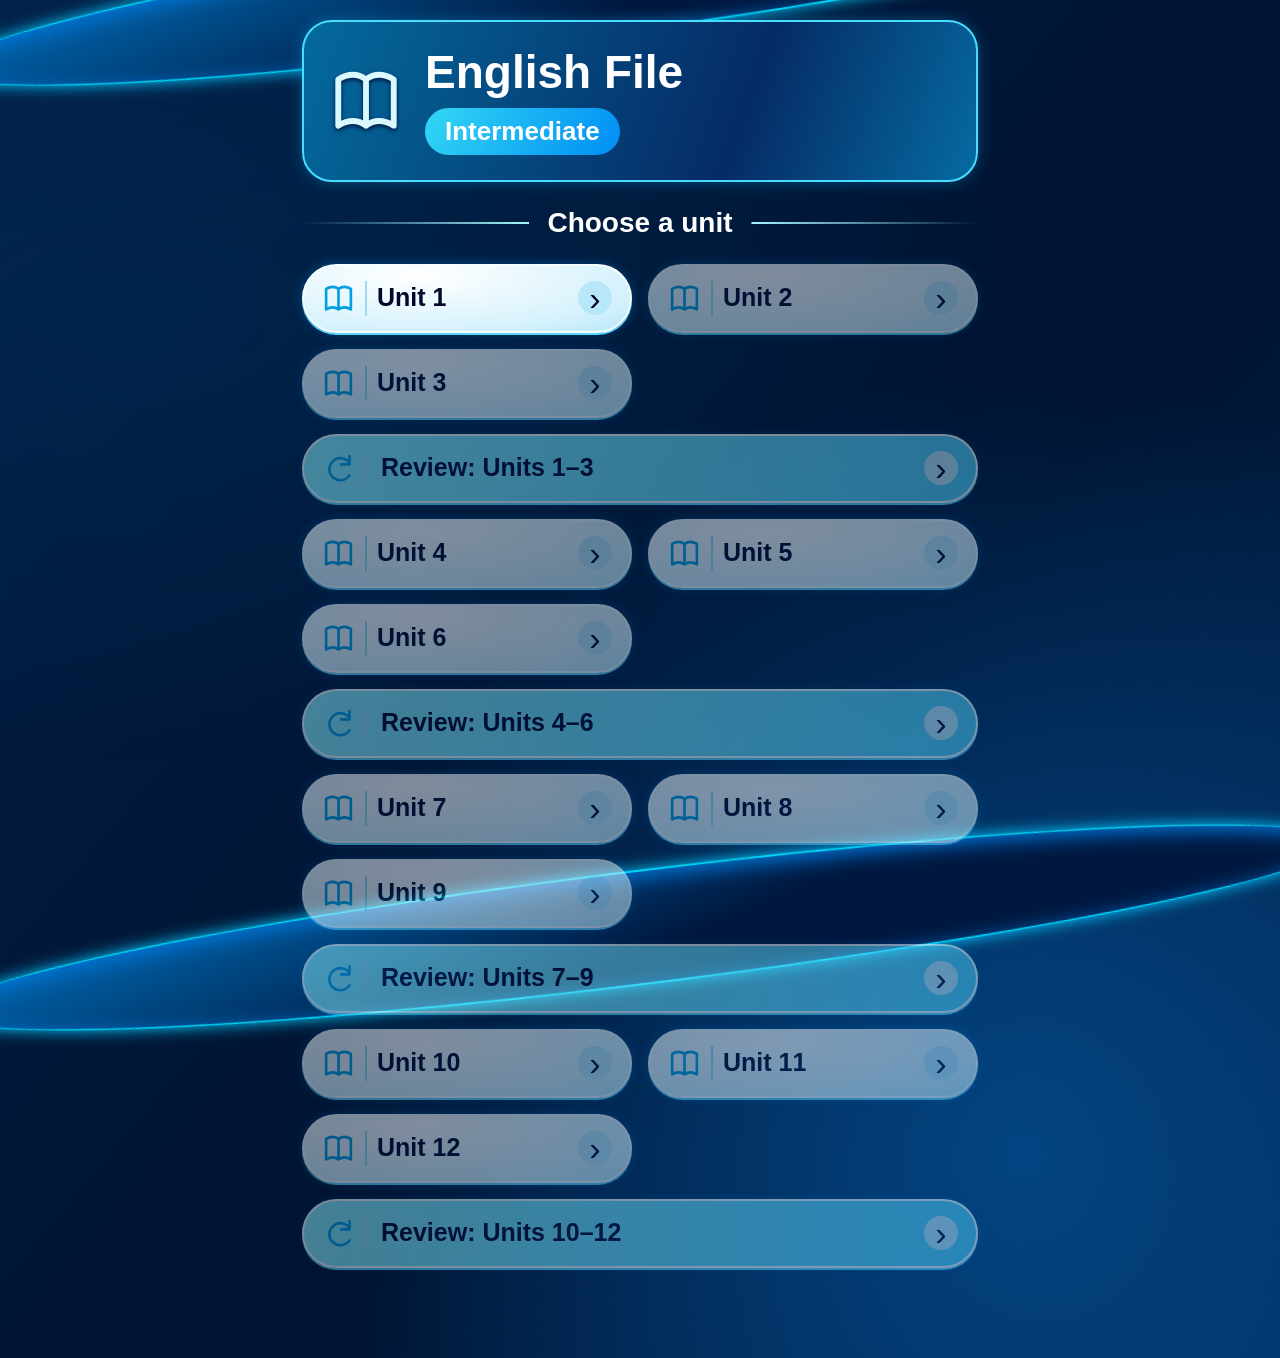
<file: vocabulary/english-file-intermediate/index.html>
<!doctype html>
<html lang="en">
<head>
<meta charset="utf-8"><meta name="viewport" content="width=device-width, initial-scale=1, viewport-fit=cover, interactive-widget=resizes-content">
<meta name="theme-color" content="#031b40"><meta name="description" content="English File Intermediate vocabulary practice.">
<title>English File · Vocabulary</title>
<link rel="stylesheet" href="./styles.css?v=67ba97505339">
</head>
<body><div class="wave top" aria-hidden="true"></div><div class="wave bottom" aria-hidden="true"></div>
<main id="app" tabindex="-1"><p>Loading vocabulary…</p></main>
<noscript>This vocabulary trainer needs JavaScript enabled.</noscript>
<script type="module" src="./js/app.js?v=8af529755166"></script></body></html>
</file>
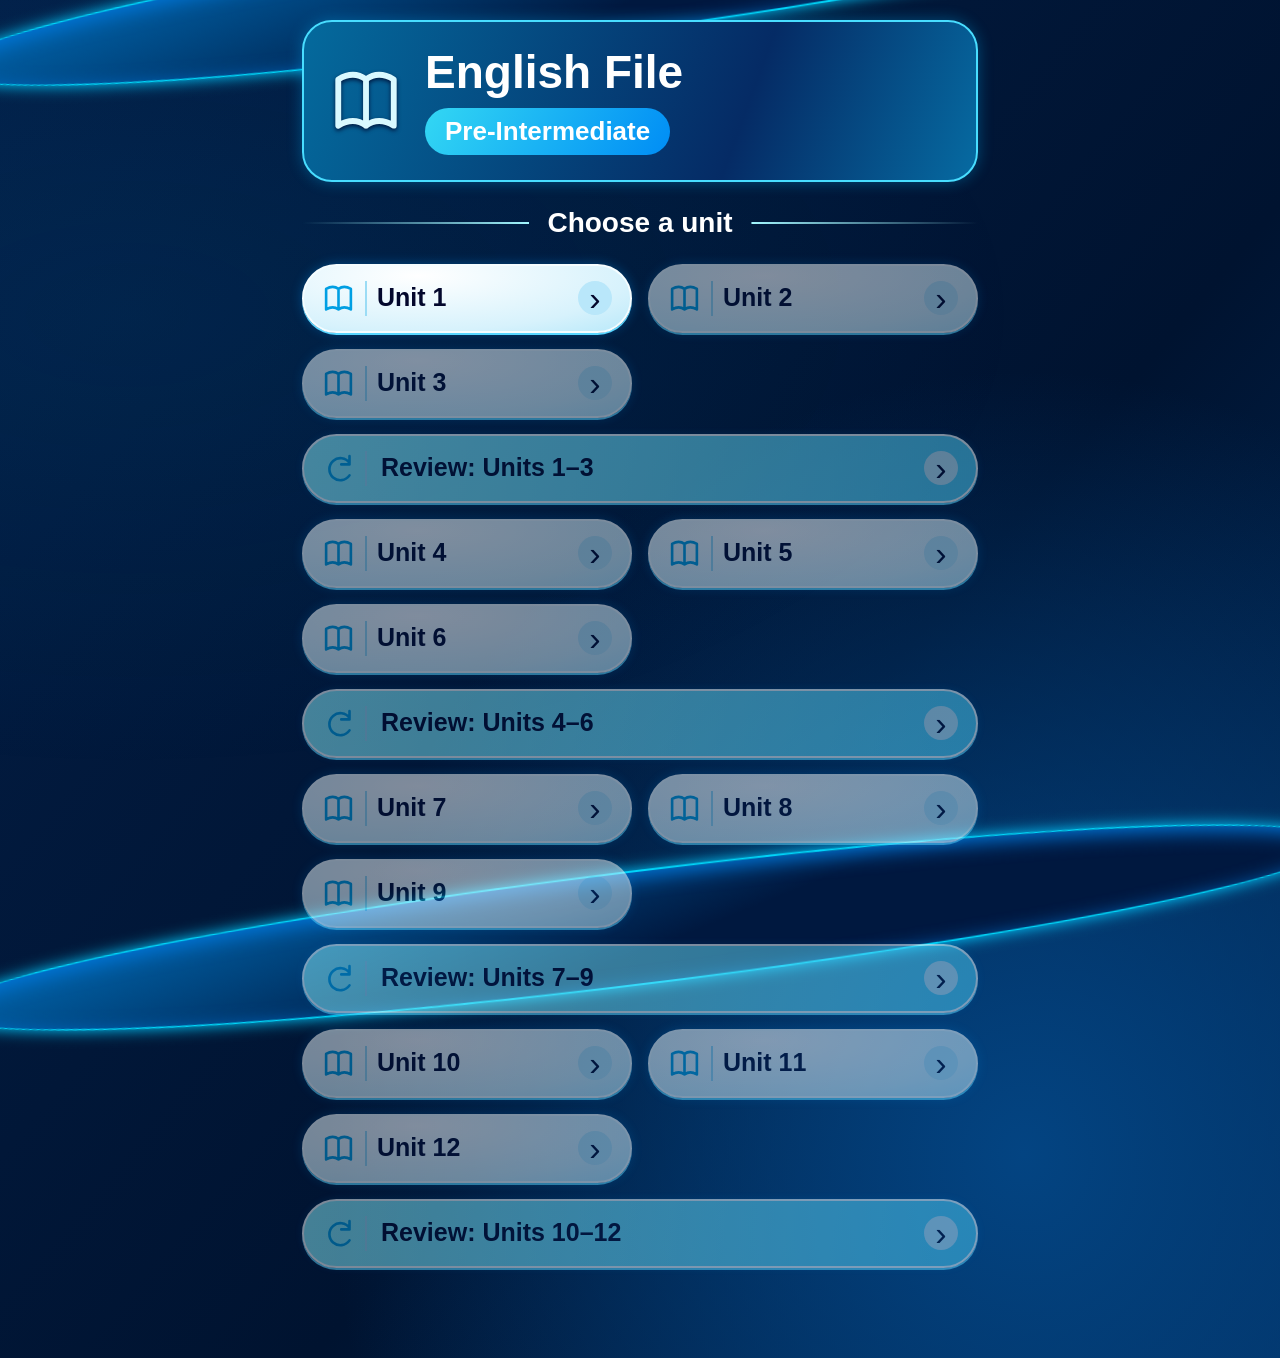
<file: vocabulary/english-file-pre-intermediate/index.html>
<!doctype html>
<html lang="en">
<head>
<meta charset="utf-8"><meta name="viewport" content="width=device-width, initial-scale=1, viewport-fit=cover, interactive-widget=resizes-content">
<meta name="theme-color" content="#031b40"><meta name="description" content="English File Pre-Intermediate vocabulary practice.">
<title>English File · Vocabulary</title>
<link rel="stylesheet" href="./styles.css?v=67ba97505339">
</head>
<body><div class="wave top" aria-hidden="true"></div><div class="wave bottom" aria-hidden="true"></div>
<main id="app" tabindex="-1"><p>Loading vocabulary…</p></main>
<noscript>This vocabulary trainer needs JavaScript enabled.</noscript>
<script type="module" src="./js/app.js?v=6b6533bb969c"></script></body></html>
</file>
<file: vocabulary/english-file-intermediate/styles.css>
:root{color-scheme:dark;--navy:#02082e;--cyan:#00d7f7;--ice:#e8f9ff;--ink:#03072c;font-family:ui-rounded,'Arial Rounded MT Bold','Trebuchet MS',Arial,sans-serif;font-synthesis:none}*{box-sizing:border-box}body{margin:0;min-height:100svh;color:white;background:radial-gradient(ellipse at 80% 85%,#034482 0,transparent 48%),linear-gradient(130deg,#031f48,#001330 60%,#022d5e);overflow-x:clip}body::before{content:'';position:fixed;inset:0;pointer-events:none;background:radial-gradient(ellipse at 10% 35%,#0084bc16,transparent 55%);z-index:-1}.wave{position:fixed;pointer-events:none;z-index:-1;width:110%;height:115px;left:-5%;border-radius:50%;border:2px solid #00d6fa;box-shadow:0 0 15px #00caff, inset 0 5px 20px #0076da;background:linear-gradient(165deg,#0071bd,#00183f 55%)}.wave.top{top:-85px;transform:rotate(-8deg)}.wave.bottom{bottom:-85px;transform:rotate(-7deg)}main{max-width:720px;margin:0 auto;padding:20px 22px 90px;outline:none}button,input{font:inherit}button{cursor:pointer;touch-action:manipulation;color:var(--ink);border:2px solid #f5fdff;border-radius:999px;background:radial-gradient(ellipse at 35% 15%,white,#d7f2fc 70%,#b9e9fa);box-shadow:0 2px 0 #58d6ff,0 0 12px #009cff55;min-height:52px;padding:12px 22px;font-weight:700;font-size:22px;line-height:1.25;transition:filter .15s,box-shadow .15s;overflow-wrap:anywhere}button:hover:not(:disabled){filter:brightness(1.06);box-shadow:0 0 18px #00caff88}button:disabled{cursor:default}button:focus-visible,input:focus-visible{outline:3px solid #f8e57d;outline-offset:5px}button[disabled]:not(.correct):not(.incorrect):not(.option):not(.match-item){opacity:.5}.icon{width:35px;height:35px;flex-shrink:0;color:#009fe3;vertical-align:middle}.book-header{border:2px solid #48ddff;border-radius:30px;background:linear-gradient(110deg,#046a9d,#052b65 65%,#066ba2);box-shadow:0 0 15px #00b7ff55;display:flex;align-items:center;gap:22px;padding:25px}.book-header>.icon{width:74px;height:74px;color:#d9f9ff;filter:drop-shadow(0 2px 2px #00163e)}.book-header h1{font-size:clamp(28px,6vw,46px);margin:0 0 10px;line-height:1.1}.book-header p{background:linear-gradient(120deg,#33d7f3,#008df5);border-radius:30px;display:inline-block;margin:0;padding:8px 20px;font-size:clamp(18px,4vw,26px);font-weight:bold}.choose{display:flex;align-items:center;gap:18px;justify-content:center;font-size:28px;margin:25px 0}.choose:before,.choose:after{content:'';height:2px;flex:1;background:linear-gradient(90deg,transparent,#a2f7ff)}.choose:after{transform:rotate(180deg)}.unit-grid{display:grid;grid-template-columns:repeat(2,minmax(0,1fr));gap:16px}.unit,.review{display:flex;align-items:center;gap:14px;padding:15px 18px;font-size:25px}.unit .icon,.review .icon{border-right:2px solid #9bdcf5;padding-right:10px;width:45px}.unit span{white-space:nowrap}.unit b,.review b,.mode-list b{margin-left:auto;border-radius:50%;background:#b9e7fa;width:34px;height:34px;display:grid;place-items:center;font-size:34px;font-weight:400;line-height:1}.review{grid-column:1/-1;background:linear-gradient(100deg,#88ecf9,#4dccf4);text-align:left}.heading{border:2px solid #008adf;border-top-color:#3adcf7;border-bottom-color:#00cafa;border-radius:999px;background:linear-gradient(150deg,#083e76,#03183b 65%,#043d70);display:flex;gap:12px;align-items:center;padding:8px 15px 8px 8px;min-height:76px;box-shadow:0 0 12px #00b9ff22}.heading h1{display:flex;align-items:center;gap:14px;justify-content:center;flex:1;font-size:clamp(19px,4vw,30px);margin:0;line-height:1.25}.heading .icon{color:#e6faff;width:38px;height:38px}.back{border:3px solid white;box-shadow:0 0 10px #00c7ff;background:linear-gradient(135deg,#046eac,#02163b);color:white;font-size:38px;min-width:56px;width:56px;height:56px;padding:0}.unit-title{text-align:center;font-size:clamp(38px,8vw,58px);display:flex;align-items:center;justify-content:center;gap:20px;margin:30px 0}.unit-title .icon{height:65px;width:65px;color:#00c7ed;filter:drop-shadow(0 2px 1px white)}.mode-list{display:grid;gap:17px}.mode-list button{display:flex;align-items:center;gap:22px;text-align:left;font-size:clamp(23px,5vw,34px);padding:18px 24px;min-height:80px}.mode-list .icon{width:58px;height:47px;padding-right:14px;border-right:2px solid #00b9ec}.counter{border:2px solid #00baf5;box-shadow:0 0 9px #0074ff88,inset 0 1px 6px #007eff;border-radius:40px;width:max-content;min-width:140px;text-align:center;font-size:28px;font-weight:bold;margin:28px auto;padding:8px 24px;background:#02264c}.instruction,.prompt,.message,.percentage,.score-panel{color:var(--ink);border:3px solid white;background:radial-gradient(ellipse at 50% 10%,#f8feff,#c9edfc 80%);border-radius:45px;box-shadow:0 0 12px #00c5ff88;padding:18px 24px;text-align:center;font-weight:bold}.instruction{font-size:clamp(20px,4vw,28px);line-height:1.25;margin:24px 0}.prompt{font-size:clamp(30px,6vw,48px);margin:28px 0;overflow-wrap:anywhere}.options{display:grid;gap:14px;margin:24px 0}.option{display:flex;align-items:center;text-align:left;gap:20px;font-size:clamp(22px,4.5vw,31px);min-height:72px}.option>span:nth-child(2){flex:1}.radio{height:30px;width:30px;border:3px solid #0075bc;border-radius:50%;flex-shrink:0;background:#e4f9ff}.selected{outline:3px solid #0bdfff;outline-offset:2px;background:linear-gradient(#a5edfc,#60caed)}.selected .radio{box-shadow:inset 0 0 0 5px #dbf9ff;background:#0077bd}.correct{background:#dcf6e9;border-color:#45d49a;color:#07552f}.incorrect{background:#ffe1e3;border-color:#f28391;color:#8c1832}.actions{display:grid;grid-template-columns:1fr 1fr;gap:18px;margin:18px 0}.actions button{font-size:clamp(21px,4vw,29px);padding:14px 12px}.primary{background:linear-gradient(155deg,#00c7f1,#0064d7 65%,#02408d);color:white;border-color:#8ef4ff}.feedback{min-height:30px;text-align:center;font-size:20px;line-height:1.5;margin:16px 0;overflow-wrap:anywhere}.success{color:#98f0c6}.failure{color:#ffd6d8}.play{display:grid;place-items:center;border:3px solid white;color:white;background:linear-gradient(140deg,#00e1ec,#008aff 60%,#0048cc);box-shadow:0 0 16px #00c8fc;width:100px;height:100px;padding:20px;font-size:40px}.play .icon{color:white;width:52px;height:52px}.listening-play{display:flex;gap:22px;align-items:center;justify-content:center;margin:20px 0}.listening-play>span{color:#64eaff;letter-spacing:3px;font-size:40px}.task-kind{text-align:center;color:#aeefff;font-size:18px;margin:-12px 0 20px}.flash-row{display:grid;grid-template-columns:44px minmax(0,1fr) 44px;align-items:center;gap:10px;margin:32px -10px}.arrow{min-height:44px;width:44px;height:44px;padding:0;font-size:38px;line-height:1}.flash-panel{min-height:360px;border:5px solid #c6efff;border-radius:44px;background:#fcfeff;box-shadow:0 0 0 3px white,0 0 20px #00b7ff;display:flex;flex-direction:column;justify-content:center;padding:30px 18px}.card-word{box-shadow:none;border:0;background:transparent;border-radius:15px;padding:20px 0;color:var(--ink);font-size:clamp(30px,6vw,58px);width:100%;min-height:140px}.speaker-slot{height:110px;display:grid;place-items:center}.speaker-slot .play{width:85px;height:85px}.flip{display:block;min-width:220px;margin:35px auto;font-size:30px}input{width:100%;border:4px solid #b4f8ff;box-shadow:0 0 0 2px white,0 0 15px #00aaff;background:#e6f5ff;border-radius:26px;padding:24px;color:var(--ink);font-size:26px;scroll-margin:100px;margin:12px 0 18px}input::placeholder{color:#58718f;font-size:22px}input:disabled{opacity:1}.matching{position:relative;display:grid;grid-template-columns:minmax(0,1fr) minmax(0,1fr);gap:54px;margin:30px 0}.match-column{display:grid;grid-auto-rows:1fr;gap:18px;z-index:1}.match-item{border-radius:32px;padding:16px 12px;position:relative;min-height:90px;font-size:clamp(18px,3.7vw,28px);display:flex;align-items:center;justify-content:center}.match-item i{position:absolute;width:15px;height:15px;border:2px solid white;background:#00aff2;border-radius:50%;right:-8px;top:calc(50% - 7.5px)}.match-column:last-child i{right:auto;left:-8px}.match-item.linked{border-color:#4bdfff}.connections{position:absolute;inset:0;width:100%;height:100%;overflow:visible;pointer-events:none}.match-help{text-align:center;line-height:1.5;color:#c0eafa;font-size:15px}.result-art{height:170px;text-align:center;display:grid;place-items:center;font-size:130px;margin:25px auto 0}.result-art .icon{height:120px;width:120px;color:#ade4ff}.score-panel h2{font-size:30px;margin:0}.score{font-size:clamp(48px,10vw,80px);margin:10px 0}.score-panel p:last-child{font-weight:400;margin:0}.percentage{width:max-content;min-width:230px;font-size:58px;margin:22px auto}.message{font-size:34px;margin:24px 0}.result-actions{display:grid;gap:20px;margin-top:28px}.result-actions button{font-size:28px}.audio-status{color:#ffdfae;line-height:1.5;text-align:center}.sr-only{position:absolute;width:1px;height:1px;padding:0;margin:-1px;overflow:hidden;clip:rect(0,0,0,0);white-space:nowrap;border:0}@media(max-width:400px){main{padding:14px 15px 65px}.book-header{padding:20px 14px;gap:12px}.book-header>.icon{width:52px;height:52px}.book-header p{padding:8px 12px}.unit{padding:13px 10px;gap:8px;font-size:21px}.unit .icon{width:34px;padding-right:6px}.unit b{width:26px;height:26px}.heading .icon{display:none}.heading{gap:6px;padding-right:10px}.heading h1{font-size:19px}.back{width:48px;min-width:48px;height:48px;font-size:32px}.mode-list button{gap:14px;padding:17px 18px}.mode-list .icon{width:47px}.flash-row{gap:7px;grid-template-columns:36px minmax(0,1fr) 36px}.arrow{width:36px;min-height:40px;height:40px}.flash-panel{min-height:320px;padding:20px 10px;border-radius:34px}.matching{gap:32px}.match-item{padding:14px 9px;min-height:92px;font-size:18px}.option{gap:13px;padding:14px 18px}.instruction{padding:16px 18px}.listening-play{gap:12px}.listening-play>span{font-size:30px}.actions{gap:12px}input{padding:20px 16px;font-size:24px}input::placeholder{font-size:18px}}@media(prefers-reduced-motion:reduce){*{scroll-behavior:auto!important;transition:none!important}}
.availability-note{font-size:16px;color:#ffe5b4;line-height:1.5;text-align:center}

/* Viewport-aware activity layouts. Only the textbook home grows vertically.
   Content stays in normal flow: no clipping or nested scrolling. */
:root { --viewport-height:100vh; }
@supports(height:100dvh) { :root { --viewport-height:100dvh; } }
button:focus-visible,input:focus-visible { outline-color:#65e5ff; }
button:focus:not(:focus-visible) { outline:none; }
.icon { display:block; }
.back,.arrow,.play { display:grid;place-items:center;flex-shrink:0;line-height:1; }
.back .icon,.arrow .icon { display:block;color:inherit;width:65%;height:65%; }
.play { padding:0; }
.play .icon { display:block;width:55%;height:55%;margin:0; }
.book-header .icon { display:block; }
.unit:disabled { opacity:.55; }
.review:disabled { opacity:.8;box-shadow:0 2px 0 #58d6ff,0 0 8px #009cff33; }
.unit-grid .unit { min-width:0;gap:10px; }
.unit-grid .unit b { flex-shrink:0; }
.unit-grid .unit span { white-space:normal; }
body[data-screen]:not([data-screen="home"]) {
  height:var(--viewport-height);min-height:0;display:flex;flex-direction:column;
}
body[data-screen="home"] { height:auto;min-height:var(--viewport-height); }
main[data-screen]:not([data-screen="home"]) {
  width:100%;flex:1 1 auto;min-height:0;display:flex;flex-direction:column;
  justify-content:space-evenly;gap:clamp(6px,.8dvh,8px);
  padding:max(8px,env(safe-area-inset-top)) max(18px,env(safe-area-inset-right)) max(10px,env(safe-area-inset-bottom)) max(18px,env(safe-area-inset-left));
}
main[data-screen]:not([data-screen="home"]) > * { flex-shrink:0; }
main[data-screen]:not([data-screen="home"]) > .sr-only { position:absolute; }
main[data-screen]:not([data-screen="home"]) .heading {
  min-height:56px;padding:4px 12px 4px 5px;gap:8px;
}
main[data-screen]:not([data-screen="home"]) .heading h1 { font-size:clamp(18px,3.5vw,27px);gap:10px;min-width:0; }
main[data-screen]:not([data-screen="home"]) .heading h1 > span { min-width:0;overflow-wrap:anywhere; }
main[data-screen]:not([data-screen="home"]) .heading .back { min-width:44px;width:44px;height:44px;min-height:44px; }
main[data-screen]:not([data-screen="home"]) .heading h1 > .icon { width:30px;height:30px; }
main[data-screen]:not([data-screen="home"]) .counter { margin:0 auto;font-size:23px;min-width:120px;padding:4px 20px; }
main[data-screen]:not([data-screen="home"]) .instruction { margin:0;padding:8px 16px;font-size:clamp(18px,2.5dvh,24px);line-height:1.2; }
main[data-screen]:not([data-screen="home"]) .prompt { margin:0;padding:10px 16px;font-size:clamp(27px,4dvh,42px);line-height:1.15; }
main[data-screen]:not([data-screen="home"]) .task-kind { margin:0;font-size:16px;line-height:1.2; }
main[data-screen]:not([data-screen="home"]) .options {
  margin:0;gap:8px;flex:1 1 auto;max-height:340px;min-height:min-content;grid-template-rows:repeat(4,minmax(min-content,1fr));
}
main[data-screen]:not([data-screen="home"]) .option {
  min-height:52px;padding:10px 16px;gap:12px;font-size:clamp(21px,3vw,28px);line-height:1.2;
}
main[data-screen]:not([data-screen="home"]) .radio { width:26px;height:26px; }
main[data-screen]:not([data-screen="home"]) .feedback { min-height:24px;font-size:18px;line-height:1.25;margin:0; }
main[data-screen]:not([data-screen="home"]) .actions { gap:12px;margin:0; }
main[data-screen]:not([data-screen="home"]) .actions button { min-height:48px;padding:10px 12px;font-size:22px;display:flex;align-items:center;justify-content:center;gap:6px; }
.actions .icon { width:24px;height:24px;color:inherit; }
main[data-screen]:not([data-screen="home"]) .play { width:76px;height:76px;min-height:44px; }
main[data-screen]:not([data-screen="home"]) .listening-play { gap:18px;margin:0; }
main[data-screen]:not([data-screen="home"]) .listening-play > span { font-size:32px; }
main[data-screen]:not([data-screen="home"]) .audio-status { margin:0;font-size:16px;line-height:1.2; }
.audio-status:empty { display:none; }
main[data-screen]:not([data-screen="home"]) .availability-note { margin:0;font-size:15px;line-height:1.2; }
/* Six full-width activities remain large while sharing the available height. */
main[data-screen="menu"] .unit-title { margin:0;font-size:clamp(32px,5dvh,52px);gap:16px; }
main[data-screen="menu"] .unit-title .icon { width:52px;height:52px; }
main[data-screen="menu"] .mode-list { flex:1 1 auto;min-height:min-content;max-height:650px;gap:12px;grid-template-rows:repeat(6,minmax(56px,1fr)); }
main[data-screen="menu"] .mode-list button { min-height:56px;padding:10px 20px;font-size:clamp(24px,3.3dvh,32px);gap:16px; }
main[data-screen="menu"] .mode-list .icon { height:38px;width:50px; }
/* Equal first/last grid tracks keep the word at the card's true centre.
   The speaker occupies the lower track and cannot move the word upwards. */
main[data-screen="exercise"] .flash-row {
  flex:1 1 auto;min-height:min-content;max-height:560px;margin:5px -6px;gap:8px;
  grid-template-columns:44px minmax(0,1fr) 44px;align-items:stretch;
}
main[data-screen="exercise"] .flash-row .arrow { align-self:center;width:44px;height:44px;min-height:44px; }
main[data-screen="exercise"] .flash-panel {
  min-height:340px;padding:18px 12px;display:grid;
  grid-template-rows:minmax(94px,1fr) auto minmax(94px,1fr);
  border-radius:38px;align-items:stretch;
}
main[data-screen="exercise"] .card-word {
  grid-row:2;align-self:center;display:grid;place-items:center;min-height:0;
  width:100%;padding:0;line-height:1.18;font-size:clamp(30px,6vw,58px);
}
main[data-screen="exercise"] .speaker-slot {
  grid-row:3;height:auto;align-self:stretch;display:grid;align-items:start;justify-items:center;padding-top:16px;
}
main[data-screen="exercise"] .speaker-slot .play { width:72px;height:72px; }
main[data-screen="exercise"] .flip { margin:0 auto;min-height:52px;font-size:27px;padding:10px 28px; }
/* Connections are measured from actual endpoints after flex/grid layout. */
main[data-screen="exercise"] .matching {
  flex:1 1 auto;min-height:min-content;max-height:420px;gap:34px;margin:4px 0;
}
main[data-screen="exercise"] .match-column { gap:10px;grid-template-rows:repeat(var(--pair-count,4),minmax(58px,1fr));grid-auto-rows:auto; }
main[data-screen="exercise"] .match-item {
  min-height:58px;min-width:0;padding:10px 10px;font-size:clamp(18px,2.6vw,26px);line-height:1.2;border-radius:26px;
}
main[data-screen="exercise"] .match-item span { min-width:0;overflow-wrap:anywhere; }
main[data-screen="exercise"] .match-help { margin:0;font-size:14px;line-height:1.2; }
main[data-screen="exercise"] input { min-height:56px;margin:0;padding:14px 18px;font-size:24px;line-height:1.2;border-radius:24px; }
main[data-screen="exercise"] input::placeholder { font-size:20px; }
main[data-screen="exercise"][data-task="Spelling"] .prompt { padding:14px 16px; }
/* Results keep all five essential elements and both actions in normal flow. */
main[data-screen="results"] .result-art { height:auto;max-height:150px;margin:0;font-size:clamp(64px,13dvh,130px);line-height:1.1; }
main[data-screen="results"] .result-art .icon { width:clamp(60px,11dvh,110px);height:clamp(60px,11dvh,110px); }
main[data-screen="results"] .score-panel { padding:14px 20px; }
main[data-screen="results"] .score-panel h2 { font-size:26px; }
main[data-screen="results"] .score { font-size:clamp(48px,8dvh,72px);line-height:1.1;margin:8px 0; }
main[data-screen="results"] .score-panel p:last-child { font-size:16px; }
main[data-screen="results"] .percentage { font-size:clamp(40px,7dvh,60px);line-height:1.1;margin:0 auto;padding:10px 24px; }
main[data-screen="results"] .message { font-size:clamp(28px,4dvh,36px);line-height:1.15;padding:12px 16px;margin:0; }
main[data-screen="results"] .result-actions,main[data-screen="complete"] .result-actions { display:grid;gap:12px;margin:0; }
main[data-screen="results"] .result-actions button,main[data-screen="complete"] .result-actions button { min-height:52px;padding:12px 18px;font-size:25px; }
/* Keyboard height comes from VisualViewport; the same content stays visible. */
body.keyboard-open main[data-screen="exercise"] { gap:5px;padding-top:max(4px,env(safe-area-inset-top));padding-bottom:max(6px,env(safe-area-inset-bottom));justify-content:space-evenly; }
body.keyboard-open main[data-screen="exercise"] .heading { min-height:46px;padding:0 9px 0 2px; }
body.keyboard-open main[data-screen="exercise"] .heading h1 { font-size:16px; }
body.keyboard-open main[data-screen="exercise"] .counter { font-size:19px;padding:2px 14px; }
body.keyboard-open main[data-screen="exercise"] .instruction { font-size:16px;line-height:1.15;padding:6px 12px; }
body.keyboard-open main[data-screen="exercise"] .prompt { font-size:24px;padding:6px 12px; }
body.keyboard-open main[data-screen="exercise"] input { font-size:22px;min-height:48px;padding:10px 14px; }
body.keyboard-open main[data-screen="exercise"] .feedback { font-size:16px;min-height:20px; }
body.keyboard-open main[data-screen="exercise"] .actions button { min-height:44px;font-size:20px;padding:8px 10px; }
body.keyboard-open main[data-screen="exercise"] .task-kind { font-size:14px; }
@media(max-width:700px) {
  main[data-screen]:not([data-screen="home"]) .heading h1 > .icon { display:none; }
  main[data-screen]:not([data-screen="home"]) .heading h1 { font-size:19px; }
  main[data-screen]:not([data-screen="home"]) .instruction { font-size:19px; }
  main[data-screen]:not([data-screen="home"]) .prompt { font-size:29px; }
  main[data-screen="exercise"] .match-item { font-size:18px; }
  main[data-screen="exercise"] .match-help { font-size:13px; }
  main[data-screen="exercise"] .flash-panel { padding:16px 10px; }
  body.keyboard-open main[data-screen="exercise"] .heading h1 { font-size:16px; }
  body.keyboard-open main[data-screen="exercise"] .instruction { font-size:16px; }
  body.keyboard-open main[data-screen="exercise"] .prompt { font-size:24px; }
}
@media(max-width:430px) {
  .unit-grid .unit { padding:13px 10px;gap:8px;font-size:20px; }
  .unit-grid .unit .icon { width:28px;padding-right:6px; }
  .unit-grid .unit b { width:26px;height:26px; }
}
/* In the reduced keyboard viewport, share a row between navigation/progress
   rather than making the input or actions smaller than touch targets. */
body.keyboard-open main[data-screen="exercise"] {
  display:grid;grid-template-columns:minmax(0,1fr) 88px;
  align-content:space-evenly;gap:4px;justify-content:normal;
}
body.keyboard-open main[data-screen="exercise"] > .heading { grid-column:1;grid-row:1 / span 2; }
body.keyboard-open main[data-screen="exercise"] > .counter { grid-column:2;grid-row:1;min-width:0;width:100%;font-size:18px;padding:2px 6px; }
body.keyboard-open main[data-screen="exercise"] > .task-kind { grid-column:2;grid-row:2;font-size:13px;align-self:center; }
body.keyboard-open main[data-screen="exercise"] > :not(.heading):not(.counter):not(.task-kind):not(.sr-only) { grid-column:1 / -1; }
body.keyboard-open main[data-screen="exercise"] .instruction { padding:4px 12px;line-height:1.1; }

/* Flashcards only: approved icy surface and flowing cyan/blue ribbons.
   Absolute grid decorations occupy the equal free tracks, never the text row. */
main[data-screen="exercise"] .flash-panel {
  --flash-edge-x:12px;
  --flash-edge-y:18px;
  --flash-ribbon:url("data:image/svg+xml,%3Csvg%20xmlns%3D%22http%3A%2F%2Fwww.w3.org%2F2000%2Fsvg%22%20viewBox%3D%220%200%20600%20330%22%20preserveAspectRatio%3D%22none%22%3E%3Cdefs%3E%3ClinearGradient%20id%3D%22deep%22%20gradientUnits%3D%22userSpaceOnUse%22%20x1%3D%2240%22%20y1%3D%2215%22%20x2%3D%22170%22%20y2%3D%22330%22%3E%3Cstop%20stop-color%3D%22%230bc4ed%22%2F%3E%3Cstop%20offset%3D%22.48%22%20stop-color%3D%22%23005997%22%2F%3E%3Cstop%20offset%3D%22.7%22%20stop-color%3D%22%23006db8%22%2F%3E%3Cstop%20offset%3D%221%22%20stop-color%3D%22%2364e7f5%22%2F%3E%3C%2FlinearGradient%3E%3ClinearGradient%20id%3D%22ice%22%20gradientUnits%3D%22userSpaceOnUse%22%20x1%3D%2215%22%20y1%3D%2210%22%20x2%3D%22390%22%20y2%3D%22250%22%3E%3Cstop%20stop-color%3D%22%23008ac5%22%2F%3E%3Cstop%20offset%3D%22.35%22%20stop-color%3D%22%2300bce7%22%2F%3E%3Cstop%20offset%3D%22.64%22%20stop-color%3D%22%2363eaf0%22%2F%3E%3Cstop%20offset%3D%22.8%22%20stop-color%3D%22%23a6f5fa%22%2F%3E%3Cstop%20offset%3D%221%22%20stop-color%3D%22%230bb7db%22%2F%3E%3C%2FlinearGradient%3E%3C%2Fdefs%3E%3Cpath%20d%3D%22M0%200H600V22C420%2048%20226%2094%2096%20224C46%20270%2017%20306%200%20330Z%22%20fill%3D%22url%28%23deep%29%22%2F%3E%3Cpath%20d%3D%22M0%200H570C412%2018%20322%2070%20234%20132C155%20192%2080%20240%200%20268Z%22%20fill%3D%22url%28%23ice%29%22%2F%3E%3Cg%20fill%3D%22none%22%20stroke%3D%22white%22%20stroke-width%3D%223.5%22%20stroke-linecap%3D%22round%22%3E%3Cpath%20d%3D%22M0%20268C80%20240%20155%20192%20234%20132C322%2070%20412%2018%20570%200%22%20opacity%3D%22.86%22%2F%3E%3Cpath%20d%3D%22M0%20330C17%20306%2046%20270%2096%20224C226%2094%20420%2048%20600%2022%22%20opacity%3D%22.96%22%2F%3E%3C%2Fg%3E%3C%2Fsvg%3E");
  position:relative;
  background:radial-gradient(ellipse at 46% 44%,#ffffff 0%,#eff9ff 34%,#d4efff 72%,#b8e9fc 100%);
  grid-template-columns:minmax(0,1fr);
  grid-template-rows:minmax(0,1fr) auto minmax(0,1fr);
  place-items:center;
}
main[data-screen="exercise"] .flash-panel::before,
main[data-screen="exercise"] .flash-panel::after {
  content:"";
  position:absolute;
  grid-column:1 / 2;
  pointer-events:none;
  background:var(--flash-ribbon) center / 100% 100% no-repeat;
  clip-path:inset(0 round 32px 32px 0 0);
}
main[data-screen="exercise"] .flash-panel::before {
  grid-row:1 / 2;
  inset:calc(-1 * var(--flash-edge-y)) calc(-1 * var(--flash-edge-x)) 0;
}
main[data-screen="exercise"] .flash-panel::after {
  grid-row:3 / 4;
  inset:0 calc(-1 * var(--flash-edge-x)) calc(-1 * var(--flash-edge-y));
  transform:rotate(180deg);
}
@media(max-width:700px) {
  main[data-screen="exercise"] .flash-panel { --flash-edge-x:10px;--flash-edge-y:16px; }
}
main[data-screen="exercise"] .flash-content {
  grid-column:1 / 2;
  grid-row:2 / 3;
  display:grid;
  justify-items:center;
  align-content:center;
  gap:14px;
  width:100%;
  min-width:0;
  margin-block:40px;
}
main[data-screen="exercise"] .flash-content .card-word {
  grid-row:auto;
  font-size:clamp(32px,6.8vw,64px);
  line-height:1.18;
  background:transparent;
  box-shadow:none;
}
main[data-screen="exercise"] .flash-panel.is-flipped .card-word { font-size:clamp(30px,6vw,58px); }
main[data-screen="exercise"] .flash-content .speaker-slot {
  grid-row:auto;
  align-self:center;
  height:auto;
  padding-top:0;
}

/* Unit part selection: scoped to preserve every existing activity screen. */
body[data-screen="parts"]{background:linear-gradient(140deg,#eefaff,#dff5ff 65%,#b5eaff);color:var(--ink)}
main[data-screen="parts"]{padding:0 16px 65px;max-width:720px}
.parts-heading{display:flex;align-items:center;justify-content:space-between;gap:16px;background:linear-gradient(125deg,#064c8a,#001536);color:white;margin:0 -16px;padding:16px 20px 38px;border-radius:0 0 48% 10%;border-bottom:7px solid #6cddfa}
.parts-heading h1{font-size:clamp(28px,6vw,46px);margin:0}
.parts-heading>.icon{width:48px;height:48px;color:white;background:#009ed0;border-radius:15px;padding:7px}
.parts-heading .back{width:54px;height:54px;min-height:54px;padding:8px}
.parts-heading .back .icon{color:white}
.parts-content{padding-top:24px}
.parts-content h2{text-align:center;font-size:clamp(32px,7vw,55px);margin:0 0 6px;line-height:1.2}
.parts-content>p{text-align:center;color:#495f80;font-size:clamp(17px,3.8vw,26px);margin:0 0 28px}
.part-list{display:grid;gap:17px}
.part-list button{position:relative;isolation:isolate;overflow:hidden;display:flex;align-items:center;gap:13px;width:100%;min-height:116px;padding:17px 15px;border:2px solid #65c6ee;border-radius:25px;text-align:left;background:linear-gradient(115deg,#e6f8ff,#f9fdff 55%,#bceeff);box-shadow:inset 0 0 0 2px white,0 5px 9px #0878b52b}
.part-list button::after{content:'';position:absolute;z-index:-1;width:65%;height:55px;right:-8%;bottom:-42px;border-radius:50%;background:#05b6f1;box-shadow:-22px -10px 0 #5de1f4;transform:rotate(-8deg)}
.part-badge{display:grid;place-items:center;flex-shrink:0;width:62px;height:64px;border-radius:19px;color:white;font-size:34px;background:linear-gradient(135deg,#37d6e9,#0090bc);box-shadow:inset 2px 2px 4px #ffffff70}
.part-badge .icon{color:white;width:39px;height:39px}
.part-copy{display:flex;flex-direction:column;gap:5px;border-left:2px solid #b6e5f6;padding-left:13px;min-width:0}
.part-copy strong{font-size:clamp(25px,5vw,38px);line-height:1.1}
.part-copy small{font-size:clamp(14px,3vw,21px);color:#495f80;font-weight:400}
.part-arrow{margin-left:auto;background:linear-gradient(#16b7e9,#0071b5);border-radius:50%;padding:3px;flex-shrink:0}
.part-arrow .icon{color:white;width:25px;height:25px}
@media(max-width:350px){.part-list button{gap:9px;padding:15px 11px}.part-badge{width:52px}.part-copy{padding-left:9px}.part-copy small{font-size:13px}}
</file>
<file: vocabulary/english-file-pre-intermediate/styles.css>
:root{color-scheme:dark;--navy:#02082e;--cyan:#00d7f7;--ice:#e8f9ff;--ink:#03072c;font-family:ui-rounded,'Arial Rounded MT Bold','Trebuchet MS',Arial,sans-serif;font-synthesis:none}*{box-sizing:border-box}body{margin:0;min-height:100svh;color:white;background:radial-gradient(ellipse at 80% 85%,#034482 0,transparent 48%),linear-gradient(130deg,#031f48,#001330 60%,#022d5e);overflow-x:clip}body::before{content:'';position:fixed;inset:0;pointer-events:none;background:radial-gradient(ellipse at 10% 35%,#0084bc16,transparent 55%);z-index:-1}.wave{position:fixed;pointer-events:none;z-index:-1;width:110%;height:115px;left:-5%;border-radius:50%;border:2px solid #00d6fa;box-shadow:0 0 15px #00caff, inset 0 5px 20px #0076da;background:linear-gradient(165deg,#0071bd,#00183f 55%)}.wave.top{top:-85px;transform:rotate(-8deg)}.wave.bottom{bottom:-85px;transform:rotate(-7deg)}main{max-width:720px;margin:0 auto;padding:20px 22px 90px;outline:none}button,input{font:inherit}button{cursor:pointer;touch-action:manipulation;color:var(--ink);border:2px solid #f5fdff;border-radius:999px;background:radial-gradient(ellipse at 35% 15%,white,#d7f2fc 70%,#b9e9fa);box-shadow:0 2px 0 #58d6ff,0 0 12px #009cff55;min-height:52px;padding:12px 22px;font-weight:700;font-size:22px;line-height:1.25;transition:filter .15s,box-shadow .15s;overflow-wrap:anywhere}button:hover:not(:disabled){filter:brightness(1.06);box-shadow:0 0 18px #00caff88}button:disabled{cursor:default}button:focus-visible,input:focus-visible{outline:3px solid #f8e57d;outline-offset:5px}button[disabled]:not(.correct):not(.incorrect):not(.option):not(.match-item){opacity:.5}.icon{width:35px;height:35px;flex-shrink:0;color:#009fe3;vertical-align:middle}.book-header{border:2px solid #48ddff;border-radius:30px;background:linear-gradient(110deg,#046a9d,#052b65 65%,#066ba2);box-shadow:0 0 15px #00b7ff55;display:flex;align-items:center;gap:22px;padding:25px}.book-header>.icon{width:74px;height:74px;color:#d9f9ff;filter:drop-shadow(0 2px 2px #00163e)}.book-header h1{font-size:clamp(28px,6vw,46px);margin:0 0 10px;line-height:1.1}.book-header p{background:linear-gradient(120deg,#33d7f3,#008df5);border-radius:30px;display:inline-block;margin:0;padding:8px 20px;font-size:clamp(18px,4vw,26px);font-weight:bold}.choose{display:flex;align-items:center;gap:18px;justify-content:center;font-size:28px;margin:25px 0}.choose:before,.choose:after{content:'';height:2px;flex:1;background:linear-gradient(90deg,transparent,#a2f7ff)}.choose:after{transform:rotate(180deg)}.unit-grid{display:grid;grid-template-columns:repeat(2,minmax(0,1fr));gap:16px}.unit,.review{display:flex;align-items:center;gap:14px;padding:15px 18px;font-size:25px}.unit .icon,.review .icon{border-right:2px solid #9bdcf5;padding-right:10px;width:45px}.unit span{white-space:nowrap}.unit b,.review b,.mode-list b{margin-left:auto;border-radius:50%;background:#b9e7fa;width:34px;height:34px;display:grid;place-items:center;font-size:34px;font-weight:400;line-height:1}.review{grid-column:1/-1;background:linear-gradient(100deg,#88ecf9,#4dccf4);text-align:left}.heading{border:2px solid #008adf;border-top-color:#3adcf7;border-bottom-color:#00cafa;border-radius:999px;background:linear-gradient(150deg,#083e76,#03183b 65%,#043d70);display:flex;gap:12px;align-items:center;padding:8px 15px 8px 8px;min-height:76px;box-shadow:0 0 12px #00b9ff22}.heading h1{display:flex;align-items:center;gap:14px;justify-content:center;flex:1;font-size:clamp(19px,4vw,30px);margin:0;line-height:1.25}.heading .icon{color:#e6faff;width:38px;height:38px}.back{border:3px solid white;box-shadow:0 0 10px #00c7ff;background:linear-gradient(135deg,#046eac,#02163b);color:white;font-size:38px;min-width:56px;width:56px;height:56px;padding:0}.unit-title{text-align:center;font-size:clamp(38px,8vw,58px);display:flex;align-items:center;justify-content:center;gap:20px;margin:30px 0}.unit-title .icon{height:65px;width:65px;color:#00c7ed;filter:drop-shadow(0 2px 1px white)}.mode-list{display:grid;gap:17px}.mode-list button{display:flex;align-items:center;gap:22px;text-align:left;font-size:clamp(23px,5vw,34px);padding:18px 24px;min-height:80px}.mode-list .icon{width:58px;height:47px;padding-right:14px;border-right:2px solid #00b9ec}.counter{border:2px solid #00baf5;box-shadow:0 0 9px #0074ff88,inset 0 1px 6px #007eff;border-radius:40px;width:max-content;min-width:140px;text-align:center;font-size:28px;font-weight:bold;margin:28px auto;padding:8px 24px;background:#02264c}.instruction,.prompt,.message,.percentage,.score-panel{color:var(--ink);border:3px solid white;background:radial-gradient(ellipse at 50% 10%,#f8feff,#c9edfc 80%);border-radius:45px;box-shadow:0 0 12px #00c5ff88;padding:18px 24px;text-align:center;font-weight:bold}.instruction{font-size:clamp(20px,4vw,28px);line-height:1.25;margin:24px 0}.prompt{font-size:clamp(30px,6vw,48px);margin:28px 0;overflow-wrap:anywhere}.options{display:grid;gap:14px;margin:24px 0}.option{display:flex;align-items:center;text-align:left;gap:20px;font-size:clamp(22px,4.5vw,31px);min-height:72px}.option>span:nth-child(2){flex:1}.radio{height:30px;width:30px;border:3px solid #0075bc;border-radius:50%;flex-shrink:0;background:#e4f9ff}.selected{outline:3px solid #0bdfff;outline-offset:2px;background:linear-gradient(#a5edfc,#60caed)}.selected .radio{box-shadow:inset 0 0 0 5px #dbf9ff;background:#0077bd}.correct{background:#dcf6e9;border-color:#45d49a;color:#07552f}.incorrect{background:#ffe1e3;border-color:#f28391;color:#8c1832}.actions{display:grid;grid-template-columns:1fr 1fr;gap:18px;margin:18px 0}.actions button{font-size:clamp(21px,4vw,29px);padding:14px 12px}.primary{background:linear-gradient(155deg,#00c7f1,#0064d7 65%,#02408d);color:white;border-color:#8ef4ff}.feedback{min-height:30px;text-align:center;font-size:20px;line-height:1.5;margin:16px 0;overflow-wrap:anywhere}.success{color:#98f0c6}.failure{color:#ffd6d8}.play{display:grid;place-items:center;border:3px solid white;color:white;background:linear-gradient(140deg,#00e1ec,#008aff 60%,#0048cc);box-shadow:0 0 16px #00c8fc;width:100px;height:100px;padding:20px;font-size:40px}.play .icon{color:white;width:52px;height:52px}.listening-play{display:flex;gap:22px;align-items:center;justify-content:center;margin:20px 0}.listening-play>span{color:#64eaff;letter-spacing:3px;font-size:40px}.task-kind{text-align:center;color:#aeefff;font-size:18px;margin:-12px 0 20px}.flash-row{display:grid;grid-template-columns:44px minmax(0,1fr) 44px;align-items:center;gap:10px;margin:32px -10px}.arrow{min-height:44px;width:44px;height:44px;padding:0;font-size:38px;line-height:1}.flash-panel{min-height:360px;border:5px solid #c6efff;border-radius:44px;background:#fcfeff;box-shadow:0 0 0 3px white,0 0 20px #00b7ff;display:flex;flex-direction:column;justify-content:center;padding:30px 18px}.card-word{box-shadow:none;border:0;background:transparent;border-radius:15px;padding:20px 0;color:var(--ink);font-size:clamp(30px,6vw,58px);width:100%;min-height:140px}.speaker-slot{height:110px;display:grid;place-items:center}.speaker-slot .play{width:85px;height:85px}.flip{display:block;min-width:220px;margin:35px auto;font-size:30px}input{width:100%;border:4px solid #b4f8ff;box-shadow:0 0 0 2px white,0 0 15px #00aaff;background:#e6f5ff;border-radius:26px;padding:24px;color:var(--ink);font-size:26px;scroll-margin:100px;margin:12px 0 18px}input::placeholder{color:#58718f;font-size:22px}input:disabled{opacity:1}.matching{position:relative;display:grid;grid-template-columns:minmax(0,1fr) minmax(0,1fr);gap:54px;margin:30px 0}.match-column{display:grid;grid-auto-rows:1fr;gap:18px;z-index:1}.match-item{border-radius:32px;padding:16px 12px;position:relative;min-height:90px;font-size:clamp(18px,3.7vw,28px);display:flex;align-items:center;justify-content:center}.match-item i{position:absolute;width:15px;height:15px;border:2px solid white;background:#00aff2;border-radius:50%;right:-8px;top:calc(50% - 7.5px)}.match-column:last-child i{right:auto;left:-8px}.match-item.linked{border-color:#4bdfff}.connections{position:absolute;inset:0;width:100%;height:100%;overflow:visible;pointer-events:none}.match-help{text-align:center;line-height:1.5;color:#c0eafa;font-size:15px}.result-art{height:170px;text-align:center;display:grid;place-items:center;font-size:130px;margin:25px auto 0}.result-art .icon{height:120px;width:120px;color:#ade4ff}.score-panel h2{font-size:30px;margin:0}.score{font-size:clamp(48px,10vw,80px);margin:10px 0}.score-panel p:last-child{font-weight:400;margin:0}.percentage{width:max-content;min-width:230px;font-size:58px;margin:22px auto}.message{font-size:34px;margin:24px 0}.result-actions{display:grid;gap:20px;margin-top:28px}.result-actions button{font-size:28px}.audio-status{color:#ffdfae;line-height:1.5;text-align:center}.sr-only{position:absolute;width:1px;height:1px;padding:0;margin:-1px;overflow:hidden;clip:rect(0,0,0,0);white-space:nowrap;border:0}@media(max-width:400px){main{padding:14px 15px 65px}.book-header{padding:20px 14px;gap:12px}.book-header>.icon{width:52px;height:52px}.book-header p{padding:8px 12px}.unit{padding:13px 10px;gap:8px;font-size:21px}.unit .icon{width:34px;padding-right:6px}.unit b{width:26px;height:26px}.heading .icon{display:none}.heading{gap:6px;padding-right:10px}.heading h1{font-size:19px}.back{width:48px;min-width:48px;height:48px;font-size:32px}.mode-list button{gap:14px;padding:17px 18px}.mode-list .icon{width:47px}.flash-row{gap:7px;grid-template-columns:36px minmax(0,1fr) 36px}.arrow{width:36px;min-height:40px;height:40px}.flash-panel{min-height:320px;padding:20px 10px;border-radius:34px}.matching{gap:32px}.match-item{padding:14px 9px;min-height:92px;font-size:18px}.option{gap:13px;padding:14px 18px}.instruction{padding:16px 18px}.listening-play{gap:12px}.listening-play>span{font-size:30px}.actions{gap:12px}input{padding:20px 16px;font-size:24px}input::placeholder{font-size:18px}}@media(prefers-reduced-motion:reduce){*{scroll-behavior:auto!important;transition:none!important}}
.availability-note{font-size:16px;color:#ffe5b4;line-height:1.5;text-align:center}

/* Viewport-aware activity layouts. Only the textbook home grows vertically.
   Content stays in normal flow: no clipping or nested scrolling. */
:root { --viewport-height:100vh; }
@supports(height:100dvh) { :root { --viewport-height:100dvh; } }
button:focus-visible,input:focus-visible { outline-color:#65e5ff; }
button:focus:not(:focus-visible) { outline:none; }
.icon { display:block; }
.back,.arrow,.play { display:grid;place-items:center;flex-shrink:0;line-height:1; }
.back .icon,.arrow .icon { display:block;color:inherit;width:65%;height:65%; }
.play { padding:0; }
.play .icon { display:block;width:55%;height:55%;margin:0; }
.book-header .icon { display:block; }
.unit:disabled { opacity:.55; }
.review:disabled { opacity:.8;box-shadow:0 2px 0 #58d6ff,0 0 8px #009cff33; }
.unit-grid .unit { min-width:0;gap:10px; }
.unit-grid .unit b { flex-shrink:0; }
.unit-grid .unit span { white-space:normal; }
body[data-screen]:not([data-screen="home"]) {
  height:var(--viewport-height);min-height:0;display:flex;flex-direction:column;
}
body[data-screen="home"] { height:auto;min-height:var(--viewport-height); }
main[data-screen]:not([data-screen="home"]) {
  width:100%;flex:1 1 auto;min-height:0;display:flex;flex-direction:column;
  justify-content:space-evenly;gap:clamp(6px,.8dvh,8px);
  padding:max(8px,env(safe-area-inset-top)) max(18px,env(safe-area-inset-right)) max(10px,env(safe-area-inset-bottom)) max(18px,env(safe-area-inset-left));
}
main[data-screen]:not([data-screen="home"]) > * { flex-shrink:0; }
main[data-screen]:not([data-screen="home"]) > .sr-only { position:absolute; }
main[data-screen]:not([data-screen="home"]) .heading {
  min-height:56px;padding:4px 12px 4px 5px;gap:8px;
}
main[data-screen]:not([data-screen="home"]) .heading h1 { font-size:clamp(18px,3.5vw,27px);gap:10px;min-width:0; }
main[data-screen]:not([data-screen="home"]) .heading h1 > span { min-width:0;overflow-wrap:anywhere; }
main[data-screen]:not([data-screen="home"]) .heading .back { min-width:44px;width:44px;height:44px;min-height:44px; }
main[data-screen]:not([data-screen="home"]) .heading h1 > .icon { width:30px;height:30px; }
main[data-screen]:not([data-screen="home"]) .counter { margin:0 auto;font-size:23px;min-width:120px;padding:4px 20px; }
main[data-screen]:not([data-screen="home"]) .instruction { margin:0;padding:8px 16px;font-size:clamp(18px,2.5dvh,24px);line-height:1.2; }
main[data-screen]:not([data-screen="home"]) .prompt { margin:0;padding:10px 16px;font-size:clamp(27px,4dvh,42px);line-height:1.15; }
main[data-screen]:not([data-screen="home"]) .task-kind { margin:0;font-size:16px;line-height:1.2; }
main[data-screen]:not([data-screen="home"]) .options {
  margin:0;gap:8px;flex:1 1 auto;max-height:340px;min-height:min-content;grid-template-rows:repeat(4,minmax(min-content,1fr));
}
main[data-screen]:not([data-screen="home"]) .option {
  min-height:52px;padding:10px 16px;gap:12px;font-size:clamp(21px,3vw,28px);line-height:1.2;
}
main[data-screen]:not([data-screen="home"]) .radio { width:26px;height:26px; }
main[data-screen]:not([data-screen="home"]) .feedback { min-height:24px;font-size:18px;line-height:1.25;margin:0; }
main[data-screen]:not([data-screen="home"]) .actions { gap:12px;margin:0; }
main[data-screen]:not([data-screen="home"]) .actions button { min-height:48px;padding:10px 12px;font-size:22px;display:flex;align-items:center;justify-content:center;gap:6px; }
.actions .icon { width:24px;height:24px;color:inherit; }
main[data-screen]:not([data-screen="home"]) .play { width:76px;height:76px;min-height:44px; }
main[data-screen]:not([data-screen="home"]) .listening-play { gap:18px;margin:0; }
main[data-screen]:not([data-screen="home"]) .listening-play > span { font-size:32px; }
main[data-screen]:not([data-screen="home"]) .audio-status { margin:0;font-size:16px;line-height:1.2; }
.audio-status:empty { display:none; }
main[data-screen]:not([data-screen="home"]) .availability-note { margin:0;font-size:15px;line-height:1.2; }
/* Six full-width activities remain large while sharing the available height. */
main[data-screen="menu"] .unit-title { margin:0;font-size:clamp(32px,5dvh,52px);gap:16px; }
main[data-screen="menu"] .unit-title .icon { width:52px;height:52px; }
main[data-screen="menu"] .mode-list { flex:1 1 auto;min-height:min-content;max-height:650px;gap:12px;grid-template-rows:repeat(6,minmax(56px,1fr)); }
main[data-screen="menu"] .mode-list button { min-height:56px;padding:10px 20px;font-size:clamp(24px,3.3dvh,32px);gap:16px; }
main[data-screen="menu"] .mode-list .icon { height:38px;width:50px; }
/* Equal first/last grid tracks keep the word at the card's true centre.
   The speaker occupies the lower track and cannot move the word upwards. */
main[data-screen="exercise"] .flash-row {
  flex:1 1 auto;min-height:min-content;max-height:560px;margin:5px -6px;gap:8px;
  grid-template-columns:44px minmax(0,1fr) 44px;align-items:stretch;
}
main[data-screen="exercise"] .flash-row .arrow { align-self:center;width:44px;height:44px;min-height:44px; }
main[data-screen="exercise"] .flash-panel {
  min-height:340px;padding:18px 12px;display:grid;
  grid-template-rows:minmax(94px,1fr) auto minmax(94px,1fr);
  border-radius:38px;align-items:stretch;
}
main[data-screen="exercise"] .card-word {
  grid-row:2;align-self:center;display:grid;place-items:center;min-height:0;
  width:100%;padding:0;line-height:1.18;font-size:clamp(30px,6vw,58px);
}
main[data-screen="exercise"] .speaker-slot {
  grid-row:3;height:auto;align-self:stretch;display:grid;align-items:start;justify-items:center;padding-top:16px;
}
main[data-screen="exercise"] .speaker-slot .play { width:72px;height:72px; }
main[data-screen="exercise"] .flip { margin:0 auto;min-height:52px;font-size:27px;padding:10px 28px; }
/* Connections are measured from actual endpoints after flex/grid layout. */
main[data-screen="exercise"] .matching {
  flex:1 1 auto;min-height:min-content;max-height:420px;gap:34px;margin:4px 0;
}
main[data-screen="exercise"] .match-column { gap:10px;grid-template-rows:repeat(var(--pair-count,4),minmax(58px,1fr));grid-auto-rows:auto; }
main[data-screen="exercise"] .match-item {
  min-height:58px;min-width:0;padding:10px 10px;font-size:clamp(18px,2.6vw,26px);line-height:1.2;border-radius:26px;
}
main[data-screen="exercise"] .match-item span { min-width:0;overflow-wrap:anywhere; }
main[data-screen="exercise"] .match-help { margin:0;font-size:14px;line-height:1.2; }
main[data-screen="exercise"] input { min-height:56px;margin:0;padding:14px 18px;font-size:24px;line-height:1.2;border-radius:24px; }
main[data-screen="exercise"] input::placeholder { font-size:20px; }
main[data-screen="exercise"][data-task="Spelling"] .prompt { padding:14px 16px; }
/* Results keep all five essential elements and both actions in normal flow. */
main[data-screen="results"] .result-art { height:auto;max-height:150px;margin:0;font-size:clamp(64px,13dvh,130px);line-height:1.1; }
main[data-screen="results"] .result-art .icon { width:clamp(60px,11dvh,110px);height:clamp(60px,11dvh,110px); }
main[data-screen="results"] .score-panel { padding:14px 20px; }
main[data-screen="results"] .score-panel h2 { font-size:26px; }
main[data-screen="results"] .score { font-size:clamp(48px,8dvh,72px);line-height:1.1;margin:8px 0; }
main[data-screen="results"] .score-panel p:last-child { font-size:16px; }
main[data-screen="results"] .percentage { font-size:clamp(40px,7dvh,60px);line-height:1.1;margin:0 auto;padding:10px 24px; }
main[data-screen="results"] .message { font-size:clamp(28px,4dvh,36px);line-height:1.15;padding:12px 16px;margin:0; }
main[data-screen="results"] .result-actions,main[data-screen="complete"] .result-actions { display:grid;gap:12px;margin:0; }
main[data-screen="results"] .result-actions button,main[data-screen="complete"] .result-actions button { min-height:52px;padding:12px 18px;font-size:25px; }
/* Keyboard height comes from VisualViewport; the same content stays visible. */
body.keyboard-open main[data-screen="exercise"] { gap:5px;padding-top:max(4px,env(safe-area-inset-top));padding-bottom:max(6px,env(safe-area-inset-bottom));justify-content:space-evenly; }
body.keyboard-open main[data-screen="exercise"] .heading { min-height:46px;padding:0 9px 0 2px; }
body.keyboard-open main[data-screen="exercise"] .heading h1 { font-size:16px; }
body.keyboard-open main[data-screen="exercise"] .counter { font-size:19px;padding:2px 14px; }
body.keyboard-open main[data-screen="exercise"] .instruction { font-size:16px;line-height:1.15;padding:6px 12px; }
body.keyboard-open main[data-screen="exercise"] .prompt { font-size:24px;padding:6px 12px; }
body.keyboard-open main[data-screen="exercise"] input { font-size:22px;min-height:48px;padding:10px 14px; }
body.keyboard-open main[data-screen="exercise"] .feedback { font-size:16px;min-height:20px; }
body.keyboard-open main[data-screen="exercise"] .actions button { min-height:44px;font-size:20px;padding:8px 10px; }
body.keyboard-open main[data-screen="exercise"] .task-kind { font-size:14px; }
@media(max-width:700px) {
  main[data-screen]:not([data-screen="home"]) .heading h1 > .icon { display:none; }
  main[data-screen]:not([data-screen="home"]) .heading h1 { font-size:19px; }
  main[data-screen]:not([data-screen="home"]) .instruction { font-size:19px; }
  main[data-screen]:not([data-screen="home"]) .prompt { font-size:29px; }
  main[data-screen="exercise"] .match-item { font-size:18px; }
  main[data-screen="exercise"] .match-help { font-size:13px; }
  main[data-screen="exercise"] .flash-panel { padding:16px 10px; }
  body.keyboard-open main[data-screen="exercise"] .heading h1 { font-size:16px; }
  body.keyboard-open main[data-screen="exercise"] .instruction { font-size:16px; }
  body.keyboard-open main[data-screen="exercise"] .prompt { font-size:24px; }
}
@media(max-width:430px) {
  .unit-grid .unit { padding:13px 10px;gap:8px;font-size:20px; }
  .unit-grid .unit .icon { width:28px;padding-right:6px; }
  .unit-grid .unit b { width:26px;height:26px; }
}
/* In the reduced keyboard viewport, share a row between navigation/progress
   rather than making the input or actions smaller than touch targets. */
body.keyboard-open main[data-screen="exercise"] {
  display:grid;grid-template-columns:minmax(0,1fr) 88px;
  align-content:space-evenly;gap:4px;justify-content:normal;
}
body.keyboard-open main[data-screen="exercise"] > .heading { grid-column:1;grid-row:1 / span 2; }
body.keyboard-open main[data-screen="exercise"] > .counter { grid-column:2;grid-row:1;min-width:0;width:100%;font-size:18px;padding:2px 6px; }
body.keyboard-open main[data-screen="exercise"] > .task-kind { grid-column:2;grid-row:2;font-size:13px;align-self:center; }
body.keyboard-open main[data-screen="exercise"] > :not(.heading):not(.counter):not(.task-kind):not(.sr-only) { grid-column:1 / -1; }
body.keyboard-open main[data-screen="exercise"] .instruction { padding:4px 12px;line-height:1.1; }

/* Flashcards only: approved icy surface and flowing cyan/blue ribbons.
   Absolute grid decorations occupy the equal free tracks, never the text row. */
main[data-screen="exercise"] .flash-panel {
  --flash-edge-x:12px;
  --flash-edge-y:18px;
  --flash-ribbon:url("data:image/svg+xml,%3Csvg%20xmlns%3D%22http%3A%2F%2Fwww.w3.org%2F2000%2Fsvg%22%20viewBox%3D%220%200%20600%20330%22%20preserveAspectRatio%3D%22none%22%3E%3Cdefs%3E%3ClinearGradient%20id%3D%22deep%22%20gradientUnits%3D%22userSpaceOnUse%22%20x1%3D%2240%22%20y1%3D%2215%22%20x2%3D%22170%22%20y2%3D%22330%22%3E%3Cstop%20stop-color%3D%22%230bc4ed%22%2F%3E%3Cstop%20offset%3D%22.48%22%20stop-color%3D%22%23005997%22%2F%3E%3Cstop%20offset%3D%22.7%22%20stop-color%3D%22%23006db8%22%2F%3E%3Cstop%20offset%3D%221%22%20stop-color%3D%22%2364e7f5%22%2F%3E%3C%2FlinearGradient%3E%3ClinearGradient%20id%3D%22ice%22%20gradientUnits%3D%22userSpaceOnUse%22%20x1%3D%2215%22%20y1%3D%2210%22%20x2%3D%22390%22%20y2%3D%22250%22%3E%3Cstop%20stop-color%3D%22%23008ac5%22%2F%3E%3Cstop%20offset%3D%22.35%22%20stop-color%3D%22%2300bce7%22%2F%3E%3Cstop%20offset%3D%22.64%22%20stop-color%3D%22%2363eaf0%22%2F%3E%3Cstop%20offset%3D%22.8%22%20stop-color%3D%22%23a6f5fa%22%2F%3E%3Cstop%20offset%3D%221%22%20stop-color%3D%22%230bb7db%22%2F%3E%3C%2FlinearGradient%3E%3C%2Fdefs%3E%3Cpath%20d%3D%22M0%200H600V22C420%2048%20226%2094%2096%20224C46%20270%2017%20306%200%20330Z%22%20fill%3D%22url%28%23deep%29%22%2F%3E%3Cpath%20d%3D%22M0%200H570C412%2018%20322%2070%20234%20132C155%20192%2080%20240%200%20268Z%22%20fill%3D%22url%28%23ice%29%22%2F%3E%3Cg%20fill%3D%22none%22%20stroke%3D%22white%22%20stroke-width%3D%223.5%22%20stroke-linecap%3D%22round%22%3E%3Cpath%20d%3D%22M0%20268C80%20240%20155%20192%20234%20132C322%2070%20412%2018%20570%200%22%20opacity%3D%22.86%22%2F%3E%3Cpath%20d%3D%22M0%20330C17%20306%2046%20270%2096%20224C226%2094%20420%2048%20600%2022%22%20opacity%3D%22.96%22%2F%3E%3C%2Fg%3E%3C%2Fsvg%3E");
  position:relative;
  background:radial-gradient(ellipse at 46% 44%,#ffffff 0%,#eff9ff 34%,#d4efff 72%,#b8e9fc 100%);
  grid-template-columns:minmax(0,1fr);
  grid-template-rows:minmax(0,1fr) auto minmax(0,1fr);
  place-items:center;
}
main[data-screen="exercise"] .flash-panel::before,
main[data-screen="exercise"] .flash-panel::after {
  content:"";
  position:absolute;
  grid-column:1 / 2;
  pointer-events:none;
  background:var(--flash-ribbon) center / 100% 100% no-repeat;
  clip-path:inset(0 round 32px 32px 0 0);
}
main[data-screen="exercise"] .flash-panel::before {
  grid-row:1 / 2;
  inset:calc(-1 * var(--flash-edge-y)) calc(-1 * var(--flash-edge-x)) 0;
}
main[data-screen="exercise"] .flash-panel::after {
  grid-row:3 / 4;
  inset:0 calc(-1 * var(--flash-edge-x)) calc(-1 * var(--flash-edge-y));
  transform:rotate(180deg);
}
@media(max-width:700px) {
  main[data-screen="exercise"] .flash-panel { --flash-edge-x:10px;--flash-edge-y:16px; }
}
main[data-screen="exercise"] .flash-content {
  grid-column:1 / 2;
  grid-row:2 / 3;
  display:grid;
  justify-items:center;
  align-content:center;
  gap:14px;
  width:100%;
  min-width:0;
  margin-block:40px;
}
main[data-screen="exercise"] .flash-content .card-word {
  grid-row:auto;
  font-size:clamp(32px,6.8vw,64px);
  line-height:1.18;
  background:transparent;
  box-shadow:none;
}
main[data-screen="exercise"] .flash-panel.is-flipped .card-word { font-size:clamp(30px,6vw,58px); }
main[data-screen="exercise"] .flash-content .speaker-slot {
  grid-row:auto;
  align-self:center;
  height:auto;
  padding-top:0;
}

/* Unit part selection: scoped to preserve every existing activity screen. */
body[data-screen="parts"]{background:linear-gradient(140deg,#eefaff,#dff5ff 65%,#b5eaff);color:var(--ink)}
main[data-screen="parts"]{padding:0 16px 65px;max-width:720px}
.parts-heading{display:flex;align-items:center;justify-content:space-between;gap:16px;background:linear-gradient(125deg,#064c8a,#001536);color:white;margin:0 -16px;padding:16px 20px 38px;border-radius:0 0 48% 10%;border-bottom:7px solid #6cddfa}
.parts-heading h1{font-size:clamp(28px,6vw,46px);margin:0}
.parts-heading>.icon{width:48px;height:48px;color:white;background:#009ed0;border-radius:15px;padding:7px}
.parts-heading .back{width:54px;height:54px;min-height:54px;padding:8px}
.parts-heading .back .icon{color:white}
.parts-content{padding-top:24px}
.parts-content h2{text-align:center;font-size:clamp(32px,7vw,55px);margin:0 0 6px;line-height:1.2}
.parts-content>p{text-align:center;color:#495f80;font-size:clamp(17px,3.8vw,26px);margin:0 0 28px}
.part-list{display:grid;gap:17px}
.part-list button{position:relative;isolation:isolate;overflow:hidden;display:flex;align-items:center;gap:13px;width:100%;min-height:116px;padding:17px 15px;border:2px solid #65c6ee;border-radius:25px;text-align:left;background:linear-gradient(115deg,#e6f8ff,#f9fdff 55%,#bceeff);box-shadow:inset 0 0 0 2px white,0 5px 9px #0878b52b}
.part-list button::after{content:'';position:absolute;z-index:-1;width:65%;height:55px;right:-8%;bottom:-42px;border-radius:50%;background:#05b6f1;box-shadow:-22px -10px 0 #5de1f4;transform:rotate(-8deg)}
.part-badge{display:grid;place-items:center;flex-shrink:0;width:62px;height:64px;border-radius:19px;color:white;font-size:34px;background:linear-gradient(135deg,#37d6e9,#0090bc);box-shadow:inset 2px 2px 4px #ffffff70}
.part-badge .icon{color:white;width:39px;height:39px}
.part-copy{display:flex;flex-direction:column;gap:5px;border-left:2px solid #b6e5f6;padding-left:13px;min-width:0}
.part-copy strong{font-size:clamp(25px,5vw,38px);line-height:1.1}
.part-copy small{font-size:clamp(14px,3vw,21px);color:#495f80;font-weight:400}
.part-arrow{margin-left:auto;background:linear-gradient(#16b7e9,#0071b5);border-radius:50%;padding:3px;flex-shrink:0}
.part-arrow .icon{color:white;width:25px;height:25px}
@media(max-width:350px){.part-list button{gap:9px;padding:15px 11px}.part-badge{width:52px}.part-copy{padding-left:9px}.part-copy small{font-size:13px}}
</file>
